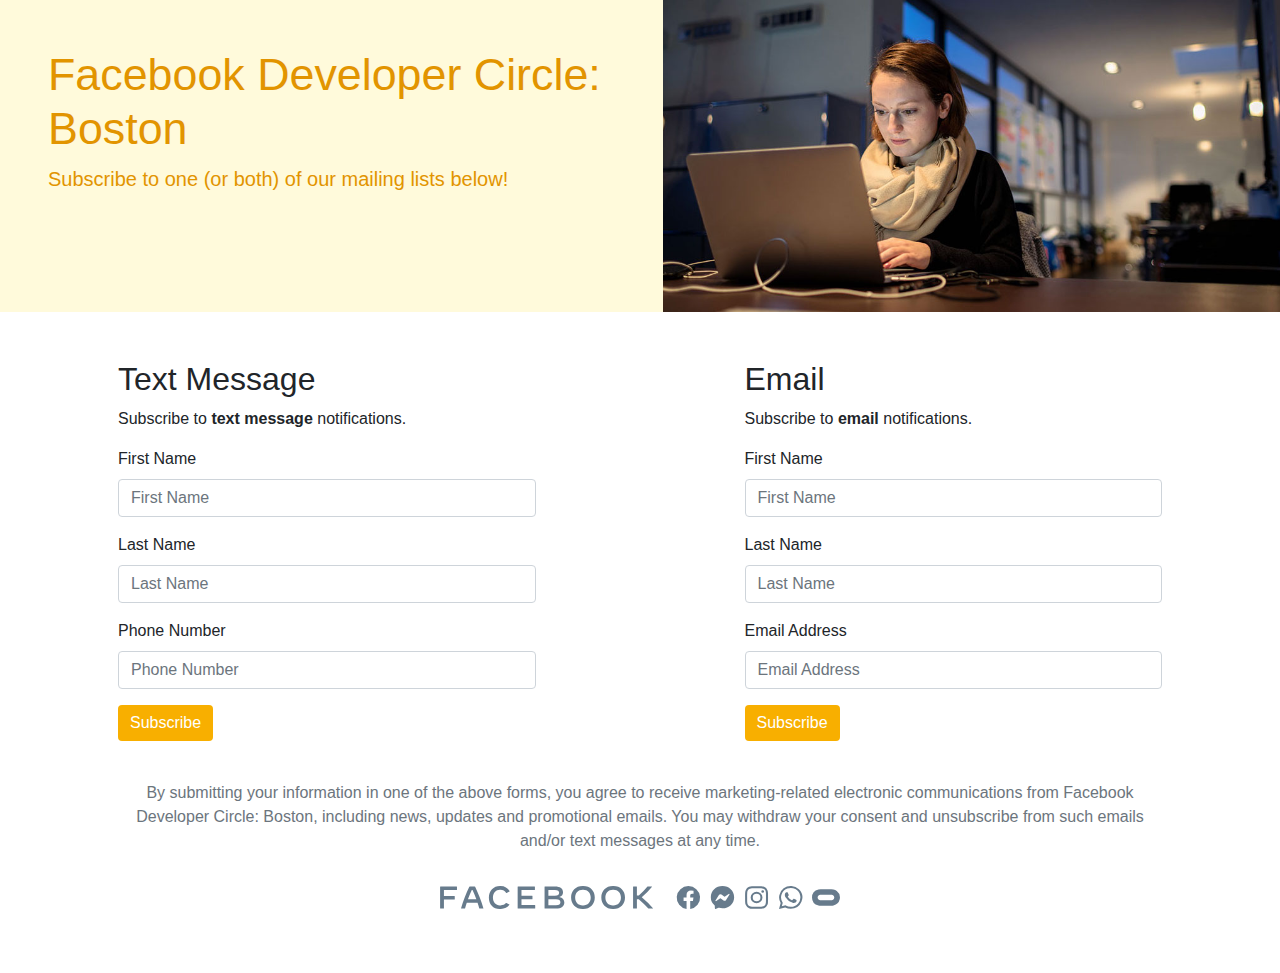
<file: index.html>
<!DOCTYPE html>
<html lang="en">

<head>
  <title>Facebook Developer Circle: Boston</title>
  <meta charset="utf-8">
  <meta name="viewport" content="width=device-width, initial-scale=1">
  <link rel="stylesheet" href="https://maxcdn.bootstrapcdn.com/bootstrap/4.0.0/css/bootstrap.min.css" integrity="sha384-Gn5384xqQ1aoWXA+058RXPxPg6fy4IWvTNh0E263XmFcJlSAwiGgFAW/dAiS6JXm" crossorigin="anonymous">
  <link href="https://cdn-images.mailchimp.com/embedcode/classic-10_7.css" rel="stylesheet" type="text/css">
  <link rel="stylesheet" href="assets/style.css?id=4">
  <script src="https://code.jquery.com/jquery-3.2.1.min.js"></script>
  <script src="https://cdnjs.cloudflare.com/ajax/libs/popper.js/1.12.9/umd/popper.min.js" integrity="sha384-ApNbgh9B+Y1QKtv3Rn7W3mgPxhU9K/ScQsAP7hUibX39j7fakFPskvXusvfa0b4Q" crossorigin="anonymous"></script>
  <script src="https://maxcdn.bootstrapcdn.com/bootstrap/4.0.0/js/bootstrap.min.js" integrity="sha384-JZR6Spejh4U02d8jOt6vLEHfe/JQGiRRSQQxSfFWpi1MquVdAyjUar5+76PVCmYl" crossorigin="anonymous"></script>
  <script src="assets/custom.js?id=1"></script>
  <meta property="og:url" content="https://boston-devc.github.io/Subscribe/" />
  <meta property="og:type" content="website" />
  <meta property="og:title" content="Facebook Developer Circle: Boston Mailing List" />
  <meta property="og:description" content="Sign up for our email and text message notifications!" />
  <meta property="og:image" content="https://boston-devc.github.io/Subscribe/assets/header-image.jpg" />
  <link rel="icon" href="assets/f4d-favicon.png" sizes="32x32">
</head>

<body>
  <div class="header">
    <div class="container-fluid pr-lg-0">
      <div class="row">
        <div class="col-12 col-lg-6 pt-5 pl-5 pb-lg-0 pb-5">
          <h1>Facebook Developer Circle: Boston</h1>
          <p>Subscribe to one (or both) of our mailing lists below!</p>
        </div>
        <div class="col-lg-6 d-none d-lg-block">
          <img class="img-fluid w-100" src="assets/header-image.jpg">
        </div>
      </div>
    </div>
  </div>
  <div class="container p-5">
    <div class="row">
      <div class="col-md-5">
        <h2>Text Message</h2>
        <p>Subscribe to <strong>text message</strong> notifications.</p>
        <!-- Update below URL with endpoint for text message subscription service -->
        <form action="https://t0szihlsn1.execute-api.us-east-1.amazonaws.com/prod/register" method="post" id="text-subscribe" name="text-subscribe">
          <div class="form-group">
            <label for="first_name">First Name</label>
            <input type="text" class="form-control" value="" placeholder="First Name" name="first_name" id="first_name">
          </div>
          <div class="form-group">
            <label for="last_name">Last Name</label>
            <input type="text" class="form-control" value="" placeholder="Last Name" name="last_name" id="last_name">
          </div>
          <div class="mc-field-group form-group">
            <label for="number">Phone Number</label>
            <input type="tel" class="form-control" value="" name="number" placeholder="Phone Number" id="number">
          </div>
          <input type="submit" value="Subscribe" class="btn btn-primary" name="subscribe-text" id="text-subscribe-button">
          <br>
          <br>
          <div id="notification-area"></div>
        </form>
      </div>
      <div class="col-md-5 offset-md-2 pt-5 pt-md-0">
        <!-- Update below URL with endpoint for MailChimp signup form -->
        <div id="mc_embed_signup-container">
          <form action="https://henrysaniuk.us8.list-manage.com/subscribe/post?u=0fcb1fb4e05a8a0fd60da3d1b&amp;id=a98399aba4" method="post" id="mc-embedded-subscribe-form" name="mc-embedded-subscribe-form" class="validate" target="_blank"
            novalidate="">
            <div id="mc-signup">
              <h2>Email</h2>
              <p>Subscribe to <strong>email</strong> notifications.</p>
              <div class="mc-field-group form-group">
                <label for="mce-FNAME">First Name</label>
                <input type="text" class="form-control" value="" placeholder="First Name" name="FNAME" id="mce-FNAME">
              </div>
              <div class="mc-field-group form-group">
                <label for="mce-LNAME">Last Name</label>
                <input type="text" class="form-control" value="" name="LNAME" placeholder="Last Name" id="mce-LNAME">
              </div>
              <div class="mc-field-group form-group">
                <label for="mce-EMAIL">Email Address</label>
                <input type="email" class="form-control" value="" name="EMAIL" placeholder="Email Address" id="mce-EMAIL">
              </div>
              <div id="mce-responses" class="clear">
                <div class="response alert alert-danger" id="mce-error-response" style="display:none"></div>
                <div class="response alert alert-success" id="mce-success-response" style="display:none"></div>
              </div>
              <!-- real people should not fill this in and expect good things - do not
                        remove this or risk form bot signups-->
              <div style="position: absolute; left: -5000px;" aria-hidden="true">
                <input type="text" name="b_0fcb1fb4e05a8a0fd60da3d1b_a98399aba4" tabindex="-1" value="">
              </div>
              <div class="clear">
                <input type="submit" value="Subscribe" class="btn btn-primary" name="subscribe" id="mc-embedded-subscribe">
              </div>
            </div>
          </form>
        </div>
        <!--End MailChimp-->
      </div>
    </div>
    <div class="row">
      <div class="col-12 text-center text-muted pt-3">
        <p>By submitting your information in one of the above forms, you agree to
          receive marketing-related electronic communications from Facebook Developer
          Circle: Boston, including news, updates and promotional emails. You may
          withdraw your consent and unsubscribe from such emails and/or text messages
          at any time.</p>
      </div>
    </div>
    <div class="row">
      <div class="col-12 pt-3 pb-3 text-center">
        <img src="assets/FACEBOOK_FamilyLockup_logo_1L_BlueGray_RGB.svg" class="wordmark">
      </div>
    </div>
  </div>
</body>

<script type='text/javascript' src='//s3.amazonaws.com/downloads.mailchimp.com/js/mc-validate.js'></script>

</html>
</file>
<file: assets/style.css>
#mc-embedded-subscribe {
    clear: both;
    width: auto;
    display: block;
    margin: 1em 0 1em 0;
}

#mc_embed_signup {
  clear: left;
}

.header {
  background-color: #FFFADB;
  color: #E29400;
}

.header h1 {
  font-size: 2.8rem;
}

.header p {
  font-size: 1.25rem;
}

.wordmark {
  width: 80%;
  max-width: 400px;
}

.btn.btn-primary {
  background-color: #F8AF00 !important;
  border: #F8AF00 !important;
}

.alert.alert-danger {
  background-color: #FBE3DF;
  border: #FBE3DF;
  color: #790A1D;
}

.alert.alert-success {
  background-color: #B2CDB5;
  border: #B2CDB5;
  color: #005A42;
}
</file>
